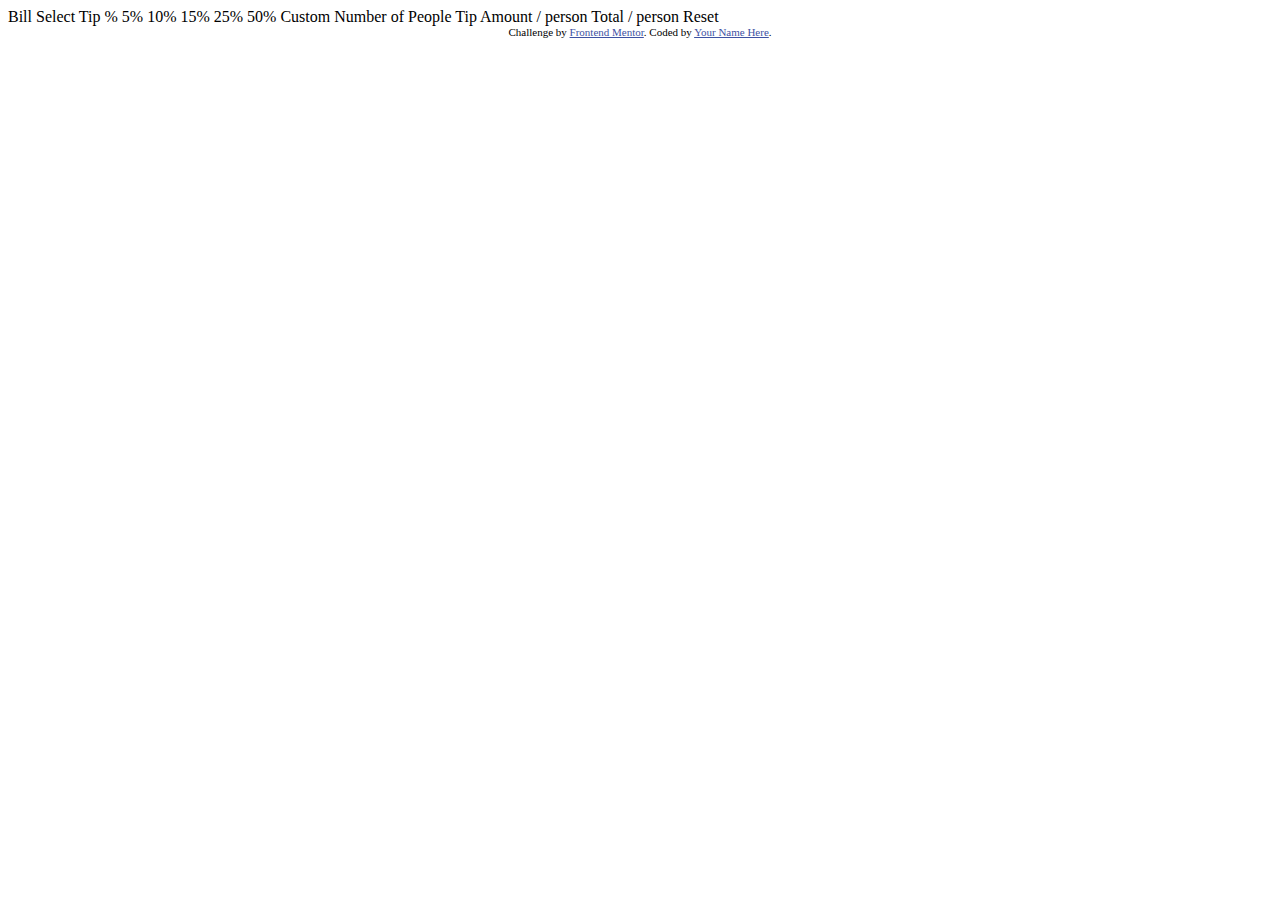
<file: projetos/tip-calculator-app-main/index.html>
<!DOCTYPE html>
<html lang="en">
<head>
  <meta charset="UTF-8">
  <meta name="viewport" content="width=device-width, initial-scale=1.0"> <!-- displays site properly based on user's device -->

  <link rel="icon" type="image/png" sizes="32x32" href="./images/favicon-32x32.png">
  
  <title>Frontend Mentor | Tip calculator app</title>

  <!-- Feel free to remove these styles or customise in your own stylesheet 👍 -->
  <style>
    .attribution { font-size: 11px; text-align: center; }
    .attribution a { color: hsl(228, 45%, 44%); }
  </style>
</head>
<body>

  Bill

  Select Tip %
  5%
  10%
  15%
  25%
  50%
  Custom

  Number of People

  Tip Amount
  / person

  Total
  / person

  Reset
  
  <div class="attribution">
    Challenge by <a href="https://www.frontendmentor.io?ref=challenge" target="_blank">Frontend Mentor</a>. 
    Coded by <a href="#">Your Name Here</a>.
  </div>
</body>
</html>
</file>
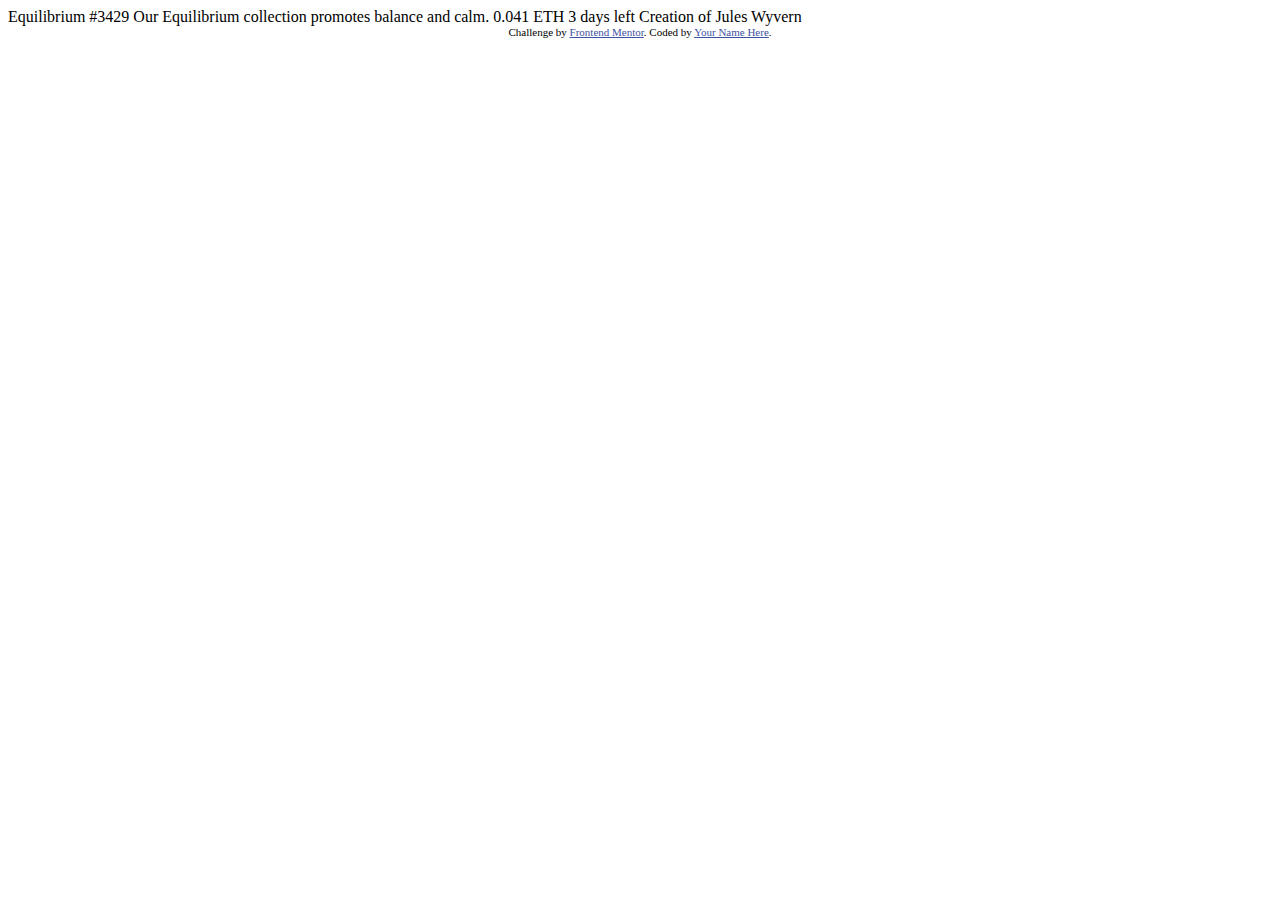
<file: projetos/NFT Card copy Responsivo/nft-preview-card-component-main/index.html>
<!DOCTYPE html>
<html lang="en">
<head>
  <meta charset="UTF-8">
  <meta name="viewport" content="width=device-width, initial-scale=1.0"> <!-- displays site properly based on user's device -->

  <link rel="icon" type="image/png" sizes="32x32" href="./images/favicon-32x32.png">
  
  <title>Frontend Mentor | NFT preview card component</title>

  <!-- Feel free to remove these styles or customise in your own stylesheet 👍 -->
  <style>
    .attribution { font-size: 11px; text-align: center; }
    .attribution a { color: hsl(228, 45%, 44%); }
  </style>
</head>
<body>

  Equilibrium #3429

  Our Equilibrium collection promotes balance and calm.

  0.041 ETH
  3 days left
  
  Creation of Jules Wyvern

  <div class="attribution">
    Challenge by <a href="https://www.frontendmentor.io?ref=challenge" target="_blank">Frontend Mentor</a>. 
    Coded by <a href="#">Your Name Here</a>.
  </div>
</body>
</html>
</file>
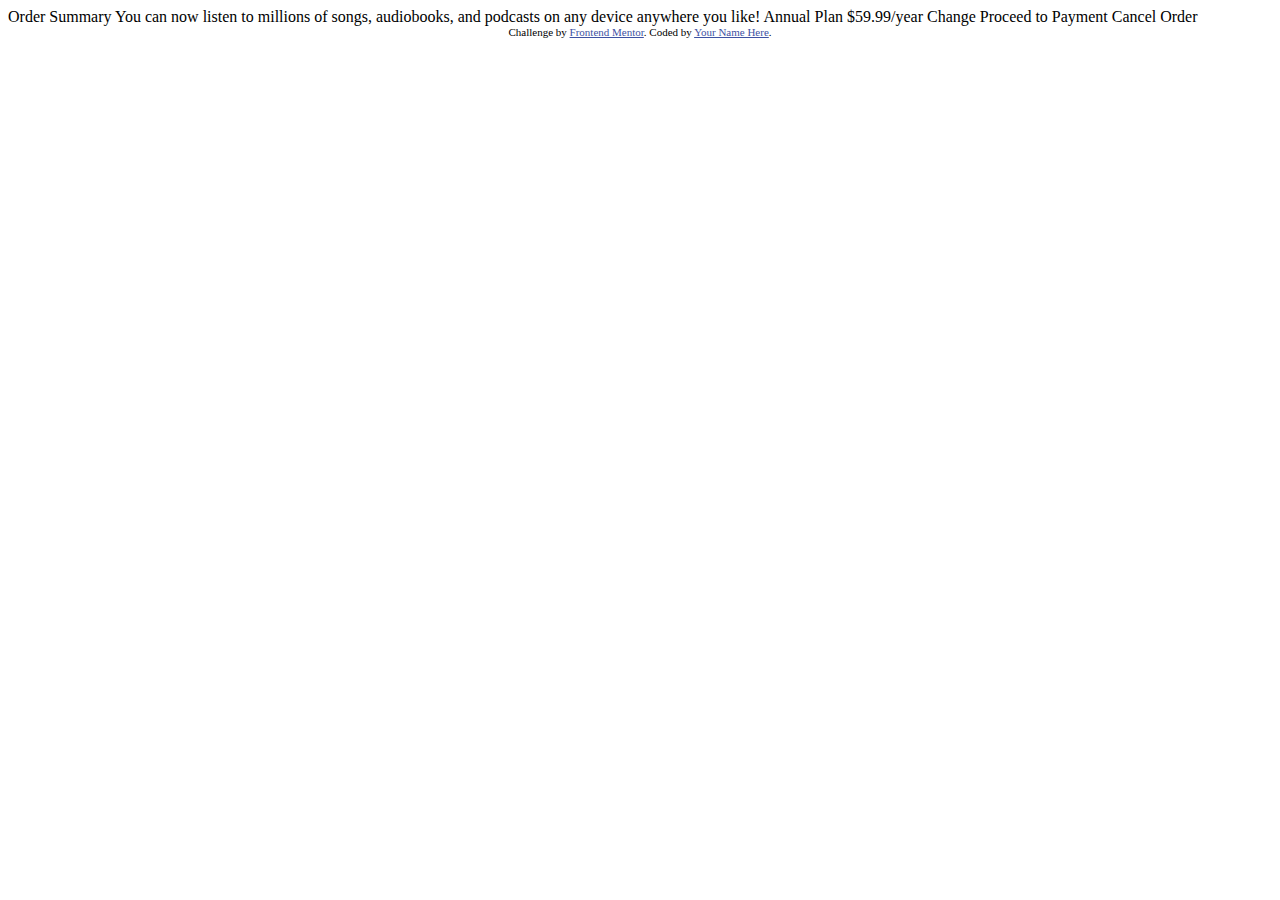
<file: projetos/Order Summary/order-summary-component-main/index.html>
<!DOCTYPE html>
<html lang="en">
<head>
  <meta charset="UTF-8">
  <meta name="viewport" content="width=device-width, initial-scale=1.0"> <!-- displays site properly based on user's device -->

  <link rel="icon" type="image/png" sizes="32x32" href="./images/favicon-32x32.png">
  
  <title>Frontend Mentor | Order summary card</title>

  <!-- Feel free to remove these styles or customise in your own stylesheet 👍 -->
  <style>
    .attribution { font-size: 11px; text-align: center; }
    .attribution a { color: hsl(228, 45%, 44%); }
  </style>
</head>
<body>

  Order Summary

  You can now listen to millions of songs, audiobooks, and podcasts on any 
  device anywhere you like!

  Annual Plan
  $59.99/year

  Change

  Proceed to Payment
  Cancel Order
  
  <div class="attribution">
    Challenge by <a href="https://www.frontendmentor.io?ref=challenge" target="_blank">Frontend Mentor</a>. 
    Coded by <a href="#">Your Name Here</a>.
  </div>
</body>
</html>
</file>
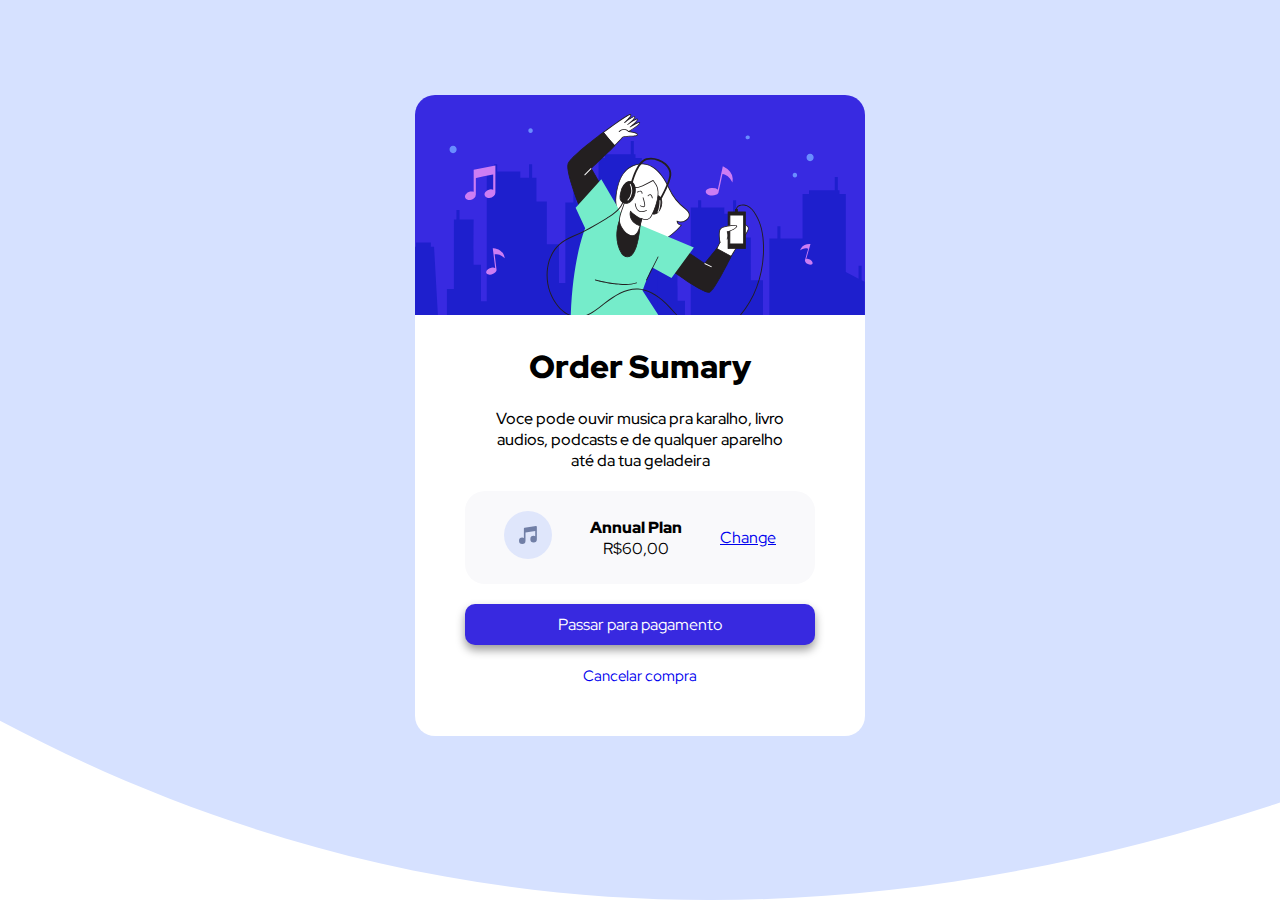
<file: projetos/Order Summary/Ready_Job/index.html>
<!DOCTYPE html>
<html lang="en">

<head>
    <meta charset="UTF-8">
    <meta http-equiv="X-UA-Compatible" content="IE=edge">
    <meta name="viewport" content="width=device-width, initial-scale=1.0">

    <!-- FONTE -->

    <link rel="preconnect" href="https://fonts.googleapis.com">
    <link rel="preconnect" href="https://fonts.gstatic.com" crossorigin>
    <link href="https://fonts.googleapis.com/css2?family=Poppins:wght@400;600&family=Red+Hat+Display:wght@500;700;900&family=Ubuntu:wght@300;400;500&display=swap" rel="stylesheet">

    <link rel="stylesheet" href="../Ready_Job/CSS/style.css">

    <title>Order Sumary</title>
</head>

<body>
    <center class="top">
        <section class="bg-white">
            <div id="order">
                <h1>Order Sumary</h1>
                <p>Voce pode ouvir musica pra karalho, livro audios, podcasts e de qualquer aparelho até da tua geladeira</p>
            </div>
            <div class="meio">
                <div><img src="images/icon-music.svg" alt=""></div>
                <div>
                    <p id="annual">Annual Plan</p>
                    <p>R$60,00</p>
                </div>
                <div><a id="change" href="#">Change</a></div>
            </div>
            <a class="pagar" href="#">Passar para pagamento</a><br>
            <a class="cancel" href="#">Cancelar compra</a>
        </section>
    </center>
</body>

</html>
</file>
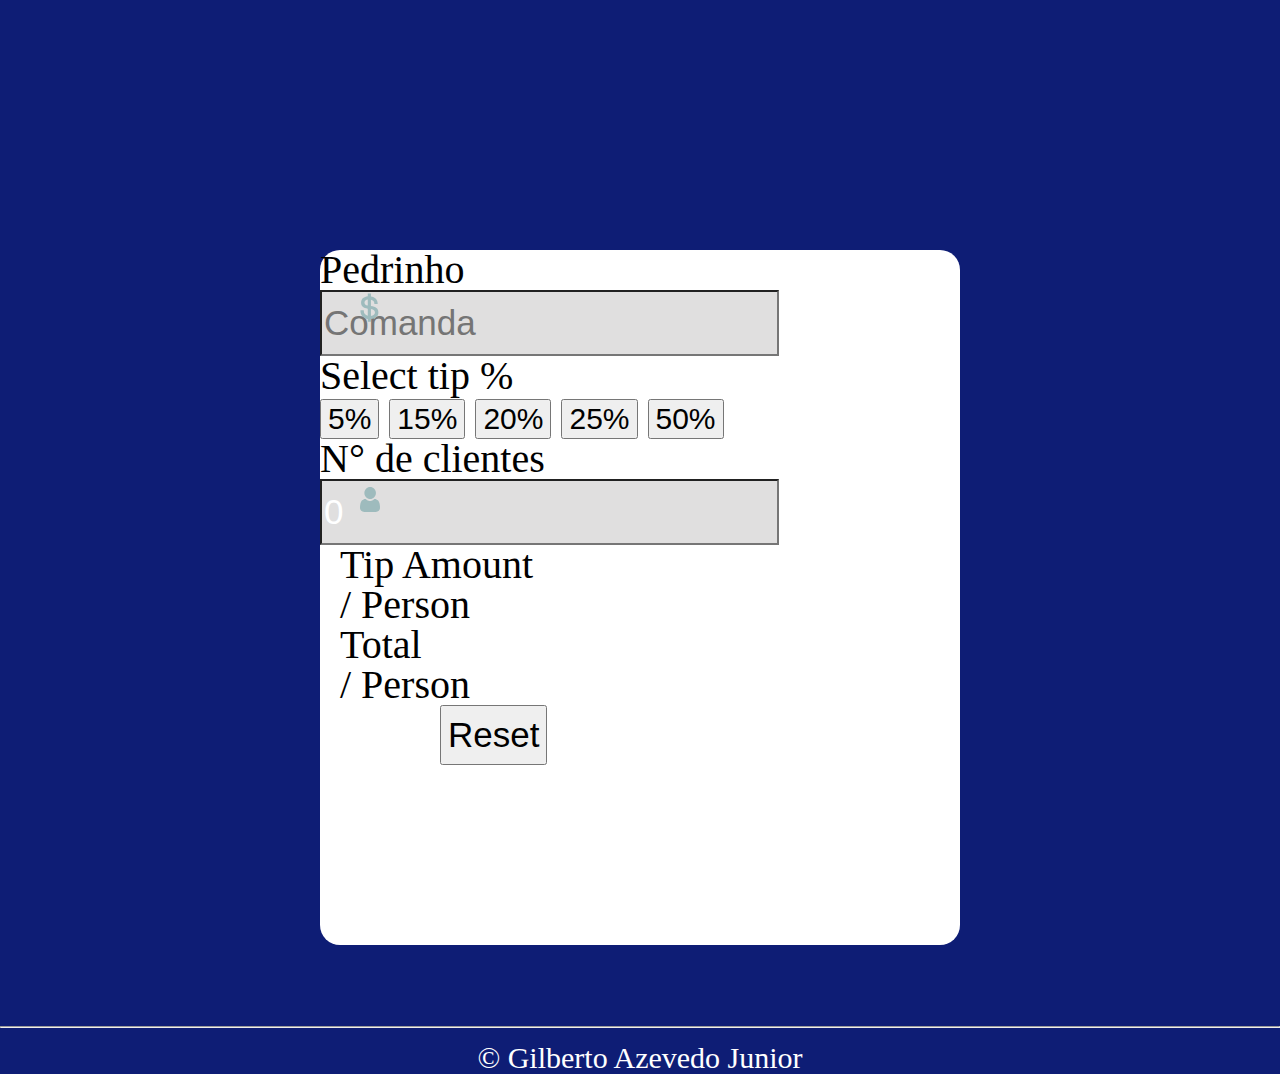
<file: projetos/tip-calculator-app-main/Pronto/index.html>
<!DOCTYPE html>
<html lang="en">

<head>
    <meta charset="UTF-8">
    <meta http-equiv="X-UA-Compatible" content="IE=edge">
    <meta name="viewport" content="width=device-width, initial-scale=1.0">

    <!-- BootStrap -->
    <link href="https://cdn.jsdelivr.net/npm/bootstrap@5.0.2/dist/css/bootstrap.min.css" rel="stylesheet" integrity="sha384-EVSTQN3/azprG1Anm3QDgpJLIm9Nao0Yz1ztcQTwFspd3yD65VohhpuuCOmLASjC" crossorigin="anonymous">
    <script defer src="https://cdn.jsdelivr.net/npm/bootstrap@5.0.2/dist/js/bootstrap.bundle.min.js" integrity="sha384-MrcW6ZMFYlzcLA8Nl+NtUVF0sA7MsXsP1UyJoMp4YLEuNSfAP+JcXn/tWtIaxVXM" crossorigin="anonymous"></script>

    <!-- ----------- -->

    <!-- Jquery -->
    <script defer src="script/jquery.js"></script>
    <!-- ---------------- -->

    <link rel="stylesheet" href="style/reset.css">
    <link rel="stylesheet" href="style/css.css">
    <script defer src="script/js.js"></script>
    <title>Calculadora de gorjetas</title>
</head>

<body class="">
    <main id="principal" class=" text-center d-lg-flex justify-content-lg-around align-items-lg-center">
        <section class="my-4">
            <div>
                <p class="text-start mb-2">Pedrinho</p>
                <div id="" class="d-flex align-items-center mb-3">
                    <div class="" id="dolar"><img class="" src="images/icon-dollar.svg" alt="" srcset=""></div>
                    <input class="border-0 w-100 text-end rounded-3" type="text" id="comandaTotal" placeholder="Comanda">
                </div>
            </div>
             <div class="mb-3">
                <p class="text-start mb-2">Select tip %</p>
                <div>
                    <button id="b5" value="0.05" class="botom btn  botao btn-primary  w-25 m-2">5%</button>
                    <button id="b15" value="0.15" class="botom btn botao  btn-primary w-25  m-2">15%</button>
                    <button id="b20" value="0.20" class="botom btn botao  btn-primary w-25  m-2">20%</button>
                    <button id="b25" value="0.25" class="botom btn botao  btn-primary w-25  m-2">25%</button>
                    <button id="b50" value="0.50" class="botom btn botao  btn-primary w-25  m-2">50%</button>
<!--                     <input button id="bcustom" type="button" value="Custom" class="botom btn btn-primary w-25 "></input>
 -->                </div>
                </div>
            </div>
            <div>
                <p class="text-start mb-3">N° de clientes</p>
                <div id="" class="d-flex align-items-center">
                    <div id="person" class=""><img src="images/icon-person.svg" alt="" srcset=""></div>
                    <input class="border-0 w-100 rounded-3 text-end text-dark" type="text" id="people" value="0">
                </div>
        </section>

        <!-- ------------------------------- -->

        <div id="bloco2" class="bg-danger rounded-3 d-lg-flex
        flex-lg-column justify-content-lg-around">
            <div id="amount" class="d-flex justify-content-between mb-3 me-3">
                <div class="mt-4">
                    <p>Tip Amount</p>
                    <p>/ Person</p>
                </div>
                <h1 id="tipAmount" class="mt-4"></h1>
            </div>
            <div id="totale" class="d-flex justify-content-between mb-3 me-3">
                <div class="">
                    <p>Total</p>
                    <p>/ Person</p>
                </div>
                <h1 id="total"></h1>
            </div>
            <input class="mb-3 botom btn btn-primary w-50 " type="button" id="reset" value="Reset">
        </div>
    </main>
    <br>
    <footer class="">
    <hr>
    <p>&copy; Gilberto Azevedo Junior</p>
    </footer>
</body>

</html>
</file>
<file: projetos/Order Summary/Ready_Job/CSS/style.css>
*{
    margin: 0;
    padding: 0;
    box-sizing: border-box;
    text-decoration: none;
    font-family: 'Red Hat Display', sans-serif;
}

body{
    background-image: url("../images/pattern-background-desktop.svg");
    background-size: cover;
    background-attachment: fixed;
    background-repeat: no-repeat;
     
}

.top{
    position: relative;
    top: 100px;
    height: 100%;
    margin: auto;
}

.img{
    background-color: black;
}

.bg-white{
    background: url("../illustration-hero.svg");
    background-repeat: no-repeat;
    background-color: white;
    width: 450px;
    display: flex;
    flex-direction: column;
    margin-top: -5px;
    border-radius: 20px;
}

#order h1{
    font-weight: 900;
    margin-top: 250px;
    margin-bottom: 20px;
}

#order p{
    font-weight: 500;
    margin-bottom: 20px;
    width: 300px;
}

.meio{
    display: flex;
    justify-content: space-around;
    align-items: center;
    background-color:hsl(224, 23%, 98%);
    width: 350px;
    margin: auto;
    padding: 20px;
    margin-bottom: 20px;
    border-radius: 20px;
}

#annual{
    font-weight: 900;
}

#change{
    text-decoration: underline;
}

.pagar{
    background-color: hsl(245, 75%, 52%);
    width: 350px;
    margin: auto;
    border-radius: 10px;
    padding: 10px;
    color: white;
    box-shadow: 0px 5px 10px rgba(0, 0, 0, 0.4);
}

.cancel{
    margin-bottom: 50px;
    font-size: 15px;
}
</file>
<file: projetos/tip-calculator-app-main/Pronto/style/css.css>
body{
    background-color: rgb(14, 29, 117);
}

main{
    position: absolute;
    top: 10%;
    height: 90vh;
    width: 100%;
    border-radius: 20px 20px 0px 0px;
    background-color: white;
}

#comandaTotal{
    height: 35px;  
    color: black; 
    background-color: rgba(122, 117, 117, 0.233); 
}

#dolar{
    position: absolute;
    left: 20px;
}

#people{
    height: 35px;  
    color: white; 
    background-color: rgba(122, 117, 117, 0.233); 
}

#person{
    position: absolute;
    left: 20px;
}

footer{
    position: relative;
    top:560px;
    text-align: center;
}

@media screen and (min-width: 400px) and (min-height: 630px )
{

    main{
        top: 20%;
    }
    
    
}

@media screen and (min-width: 760px ) and (min-height: 630px )
{

    main{
        font-size: 40px;
    }

    #comandaTotal, #people, #reset{
        height: 60px;
        font-size: 35px;
    }
    
    #dolar > img, #person > img{
        width: 20px;
    }

    footer{
        position: relative;
        top: 1000px;
        font-size: 30px;
    }
    
    
}

@media screen and (min-width: 1200px)
{

    main{
        width:50%;
        height: 50%;
        border-radius: 20px;
        position: relative;
        top:250px;
        /* left: 300px; */
        margin: auto;
    }
    
    #bloco2{
        height: 400px;
        width: 400px;
        margin-right: 10px;
    }

    #totale, #amount{
        margin-left: 20px;
    }
    
    #reset{
        margin-left:120px;
    }

    .botao{
        font-size: 30px;
    }

    #person, #dolar{
        left: 40px;
    }

    footer{
        font-size: 30px;
        color: white;
        top: 300px;
    }

}
</file>
